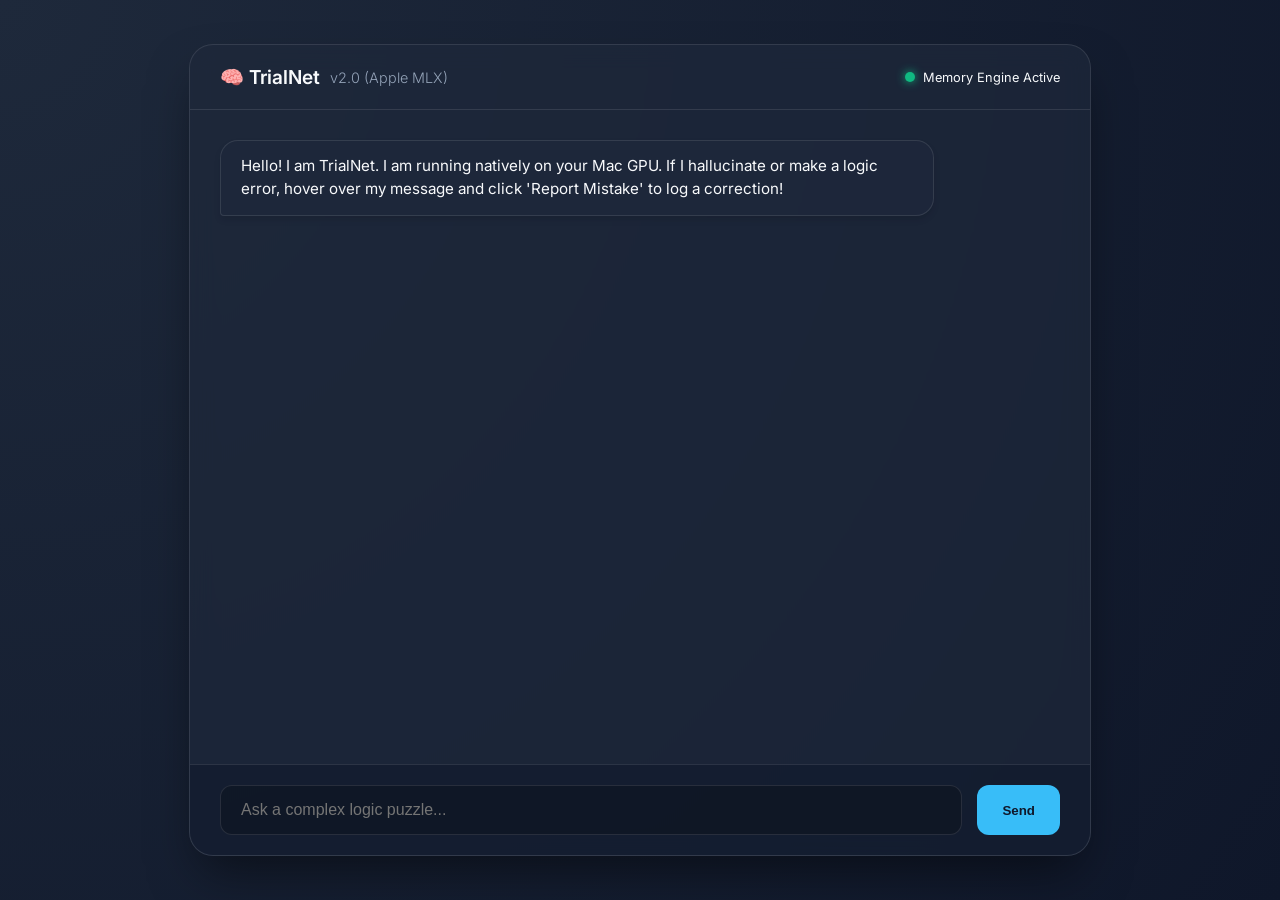
<file: mac_llm_trialnet/ui/templates/index.html>
<!DOCTYPE html>
<html lang="en">
<head>
    <meta charset="UTF-8">
    <meta name="viewport" content="width=device-width, initial-scale=1.0">
    <title>TrialNet • Continuous Learning AI</title>
    <link href="https://fonts.googleapis.com/css2?family=Inter:wght@300;400;600&display=swap" rel="stylesheet">
    <style>
        :root {
            --bg-color: #0f172a;
            --glass-bg: rgba(30, 41, 59, 0.7);
            --glass-border: rgba(255, 255, 255, 0.1);
            --accent: #38bdf8;
            --accent-hover: #0ea5e9;
            --text-main: #f8fafc;
            --text-muted: #94a3b8;
            --user-bubble: #2563eb;
            --ai-bubble: rgba(30, 41, 59, 0.8);
            --danger: #f43f5e;
            --success: #10b981;
        }

        body {
            margin: 0;
            padding: 0;
            font-family: 'Inter', sans-serif;
            background: radial-gradient(circle at top left, #1e293b, var(--bg-color));
            color: var(--text-main);
            height: 100vh;
            display: flex;
            justify-content: center;
            align-items: center;
            overflow: hidden;
        }

        /* Glassmorphism App Container */
        .app-container {
            width: 100%;
            max-width: 900px;
            height: 90vh;
            background: var(--glass-bg);
            backdrop-filter: blur(12px);
            -webkit-backdrop-filter: blur(12px);
            border: 1px solid var(--glass-border);
            border-radius: 24px;
            box-shadow: 0 25px 50px -12px rgba(0, 0, 0, 0.5);
            display: flex;
            flex-direction: column;
            overflow: hidden;
            position: relative;
        }

        .header {
            padding: 20px 30px;
            border-bottom: 1px solid var(--glass-border);
            display: flex;
            justify-content: space-between;
            align-items: center;
        }

        .logo {
            font-size: 1.2rem;
            font-weight: 600;
            display: flex;
            align-items: center;
            gap: 10px;
        }

        .status-dot {
            width: 10px;
            height: 10px;
            background: var(--success);
            border-radius: 50%;
            box-shadow: 0 0 10px var(--success);
        }

        /* Chat Area */
        .chat-container {
            flex: 1;
            padding: 30px;
            overflow-y: auto;
            display: flex;
            flex-direction: column;
            gap: 20px;
            scroll-behavior: smooth;
        }

        .message-wrapper {
            display: flex;
            flex-direction: column;
            max-width: 85%;
        }

        .user-message {
            align-self: flex-end;
        }

        .ai-message {
            align-self: flex-start;
        }

        .bubble {
            padding: 14px 20px;
            border-radius: 18px;
            line-height: 1.5;
            font-size: 0.95rem;
            word-wrap: break-word;
            white-space: pre-wrap;
            box-shadow: 0 4px 6px rgba(0,0,0,0.1);
        }

        .user-message .bubble {
            background-color: var(--user-bubble);
            border-bottom-right-radius: 4px;
        }

        .ai-message .bubble {
            background-color: var(--ai-bubble);
            border: 1px solid var(--glass-border);
            border-bottom-left-radius: 4px;
        }

        /* Formatting the `<thinking>` blocks */
        .thinking-block {
            background: rgba(0, 0, 0, 0.3);
            border-left: 3px solid var(--accent);
            padding: 10px 15px;
            margin: 10px 0;
            border-radius: 4px;
            font-size: 0.85rem;
            color: var(--text-muted);
            font-family: monospace;
        }

        /* Correction UI */
        .correction-toolbar {
            margin-top: 8px;
            display: flex;
            gap: 10px;
            opacity: 0;
            transform: translateY(-5px);
            transition: all 0.3s ease;
        }

        .message-wrapper:hover .correction-toolbar {
            opacity: 1;
            transform: translateY(0);
        }

        .btn-correct {
            background: transparent;
            color: var(--danger);
            border: 1px solid var(--danger);
            padding: 4px 10px;
            border-radius: 12px;
            font-size: 0.75rem;
            cursor: pointer;
            transition: all 0.2s;
        }

        .btn-correct:hover {
            background: var(--danger);
            color: white;
        }

        /* Input Area */
        .input-area {
            padding: 20px 30px;
            border-top: 1px solid var(--glass-border);
            background: rgba(15, 23, 42, 0.5);
            display: flex;
            gap: 15px;
        }

        .chat-input {
            flex: 1;
            background: rgba(0,0,0,0.2);
            border: 1px solid var(--glass-border);
            padding: 15px 20px;
            border-radius: 12px;
            color: white;
            font-size: 1rem;
            outline: none;
            transition: border-color 0.3s;
        }

        .chat-input:focus {
            border-color: var(--accent);
        }

        .send-btn {
            background: var(--accent);
            color: var(--bg-color);
            border: none;
            padding: 0 25px;
            border-radius: 12px;
            font-weight: 600;
            cursor: pointer;
            transition: background 0.3s;
        }

        .send-btn:hover {
            background: var(--accent-hover);
        }

        /* Typing indicator */
        .typing-indicator {
            display: flex;
            gap: 5px;
            padding: 10px 0;
        }
        
        .dot {
            width: 8px;
            height: 8px;
            background: var(--text-muted);
            border-radius: 50%;
            animation: bounce 1.4s infinite ease-in-out both;
        }
        .dot:nth-child(1) { animation-delay: -0.32s; }
        .dot:nth-child(2) { animation-delay: -0.16s; }
        
        @keyframes bounce {
            0%, 80%, 100% { transform: scale(0); }
            40% { transform: scale(1); }
        }

        /* Modal for specific correction */
        .correction-modal {
            display: none;
            position: absolute;
            bottom: 90px;
            left: 5%;
            right: 5%;
            background: var(--bg-color);
            border: 1px solid var(--danger);
            border-radius: 16px;
            padding: 20px;
            box-shadow: 0 10px 25px rgba(0,0,0,0.8);
            z-index: 10;
        }

        .modal-header {
            font-weight: 600;
            color: var(--danger);
            margin-bottom: 10px;
        }

        .correction-textarea {
            width: 100%;
            height: 120px;
            background: rgba(0,0,0,0.3);
            border: 1px solid var(--glass-border);
            color: white;
            padding: 10px;
            border-radius: 8px;
            resize: none;
            font-family: 'Inter', sans-serif;
            box-sizing: border-box;
            outline: none;
        }

        .modal-actions {
            display: flex;
            justify-content: flex-end;
            gap: 10px;
            margin-top: 15px;
        }

        .btn-cancel {
            background: transparent;
            color: white;
            border: 1px solid var(--glass-border);
            padding: 8px 16px;
            border-radius: 8px;
            cursor: pointer;
        }

        .btn-submit-correction {
            background: var(--danger);
            color: white;
            border: none;
            padding: 8px 16px;
            border-radius: 8px;
            cursor: pointer;
            font-weight: 600;
        }
        
        /* Custom Scrollbar */
        ::-webkit-scrollbar { width: 8px; }
        ::-webkit-scrollbar-track { background: transparent; }
        ::-webkit-scrollbar-thumb { background: rgba(255,255,255,0.1); border-radius: 4px; }
        ::-webkit-scrollbar-thumb:hover { background: rgba(255,255,255,0.2); }
    </style>
</head>
<body>

    <div class="app-container">
        <div class="header">
            <div class="logo">
                🧠 TrialNet 
                <span style="font-weight: 300; font-size: 0.9rem; color: var(--text-muted);">v2.0 (Apple MLX)</span>
            </div>
            <div style="display: flex; align-items: center; gap: 8px; font-size: 0.8rem;">
                <div class="status-dot"></div> Memory Engine Active
            </div>
        </div>

        <div class="chat-container" id="chatBox">
            <!-- Messages go here -->
            <div class="message-wrapper ai-message">
                <div class="bubble">Hello! I am TrialNet. I am running natively on your Mac GPU. If I hallucinate or make a logic error, hover over my message and click 'Report Mistake' to log a correction!</div>
            </div>
        </div>

        <!-- Correction Modal (Hidden by Default) -->
        <div class="correction-modal" id="correctionModal">
            <div class="modal-header">Log Human Correction to Memory Bank</div>
            <div style="font-size: 0.8rem; color: var(--text-muted); margin-bottom: 10px;">
                You are correcting the AI's response to: <strong id="modalPromptText" style="color: white;">[Prompt]</strong>
            </div>
            <textarea class="correction-textarea" id="correctionInput" placeholder="Type the correct chain of thought or answer here. Use <thinking> blocks if necessary to teach it logic!"></textarea>
            <div class="modal-actions">
                <button class="btn-cancel" onclick="closeModal()">Cancel</button>
                <button class="btn-submit-correction" onclick="submitCorrection()">Lock into Try-and-Learn Bank</button>
            </div>
        </div>

        <div class="input-area">
            <input type="text" class="chat-input" id="userInput" placeholder="Ask a complex logic puzzle..." autocomplete="off">
            <button class="send-btn" onclick="sendMessage()">Send</button>
        </div>
    </div>

    <script>
        const chatBox = document.getElementById('chatBox');
        const userInput = document.getElementById('userInput');
        const correctionModal = document.getElementById('correctionModal');
        const correctionInput = document.getElementById('correctionInput');
        const modalPromptText = document.getElementById('modalPromptText');
        
        // State management for corrections
        let currentCorrectionContext = {
            prompt: "",
            bad_generation: ""
        };

        // Format <thinking> blocks natively in HTML
        function formatAIResponse(text) {
            // Escape HTML first to prevent XSS
            let safeText = text.replace(/</g, "&lt;").replace(/>/g, "&gt;");
            
            // Re-format the thinking blocks
            safeText = safeText.replace(/&lt;thinking&gt;/g, '<div class="thinking-block">');
            safeText = safeText.replace(/&lt;\/thinking&gt;/g, '</div>');
            
            return safeText;
        }

        function appendMessage(role, text, promptContext = null) {
            const wrapper = document.createElement('div');
            wrapper.className = `message-wrapper ${role}-message`;
            
            let bubbleContent = role === 'ai' ? formatAIResponse(text) : text;
            
            wrapper.innerHTML = `<div class="bubble">${bubbleContent}</div>`;
            
            // Add the Correction Toolbar to AI messages
            if (role === 'ai' && promptContext) {
                const toolbar = document.createElement('div');
                toolbar.className = 'correction-toolbar';
                
                const correctBtn = document.createElement('button');
                correctBtn.className = 'btn-correct';
                correctBtn.innerHTML = '⚠️ Report Mistake';
                correctBtn.onclick = () => openCorrectionModal(promptContext, text);
                
                toolbar.appendChild(correctBtn);
                wrapper.appendChild(toolbar);
            }
            
            chatBox.appendChild(wrapper);
            chatBox.scrollTop = chatBox.scrollHeight;
        }

        function showTypingIndicator() {
            const wrapper = document.createElement('div');
            wrapper.className = 'message-wrapper ai-message typing-wrap';
            wrapper.id = 'typingIndicator';
            wrapper.innerHTML = `
                <div class="bubble" style="background: transparent; padding: 5px;">
                    <div class="typing-indicator">
                        <div class="dot"></div>
                        <div class="dot"></div>
                        <div class="dot"></div>
                    </div>
                </div>
            `;
            chatBox.appendChild(wrapper);
            chatBox.scrollTop = chatBox.scrollHeight;
        }

        function removeTypingIndicator() {
            const el = document.getElementById('typingIndicator');
            if (el) el.remove();
        }

        async function sendMessage() {
            const text = userInput.value.trim();
            if (!text) return;
            
            appendMessage('user', text);
            userInput.value = '';
            
            showTypingIndicator();
            
            try {
                const response = await fetch('/chat', {
                    method: 'POST',
                    headers: {'Content-Type': 'application/json'},
                    body: JSON.stringify({ prompt: text })
                });
                
                const data = await response.json();
                removeTypingIndicator();
                
                if (data.response) {
                    // Pass the original text and the response so it can be corrected!
                    appendMessage('ai', data.response, text);
                } else {
                    appendMessage('ai', '⚠️ Error generating response.');
                }
            } catch (err) {
                removeTypingIndicator();
                appendMessage('ai', '⚠️ Server connection failed.');
            }
        }

        // Allow 'Enter' key to send
        userInput.addEventListener('keypress', function (e) {
            if (e.key === 'Enter') {
                sendMessage();
            }
        });

        // Modal Logic
        function openCorrectionModal(prompt, bad_generation) {
            currentCorrectionContext = { prompt, bad_generation };
            modalPromptText.textContent = prompt.length > 50 ? prompt.substring(0, 50) + '...' : prompt;
            correctionInput.value = '';
            correctionModal.style.display = 'block';
            correctionInput.focus();
        }

        function closeModal() {
            correctionModal.style.display = 'none';
        }

        async function submitCorrection() {
            const human_correction = correctionInput.value.trim();
            if (!human_correction) {
                alert("Please provide a correction before submitting.");
                return;
            }
            
            const payload = {
                prompt: currentCorrectionContext.prompt,
                bad_generation: currentCorrectionContext.bad_generation,
                human_correction: human_correction
            };
            
            try {
                const res = await fetch('/correct', {
                    method: 'POST',
                    headers: {'Content-Type': 'application/json'},
                    body: JSON.stringify(payload)
                });
                
                if(res.ok) {
                    closeModal();
                    // Give visual feedback in the chat
                    const wrapper = document.createElement('div');
                    wrapper.style.alignSelf = 'center';
                    wrapper.style.fontSize = '0.8rem';
                    wrapper.style.color = 'var(--danger)';
                    wrapper.style.margin = '10px 0';
                    wrapper.innerHTML = '✅ Correction securely locked to mac_mistakes_memory.jsonl';
                    chatBox.appendChild(wrapper);
                    chatBox.scrollTop = chatBox.scrollHeight;
                } else {
                    alert("Failed to save correction.");
                }
            } catch (err) {
                alert("Server error processing correction.");
            }
        }
    </script>
</body>
</html>
</file>
